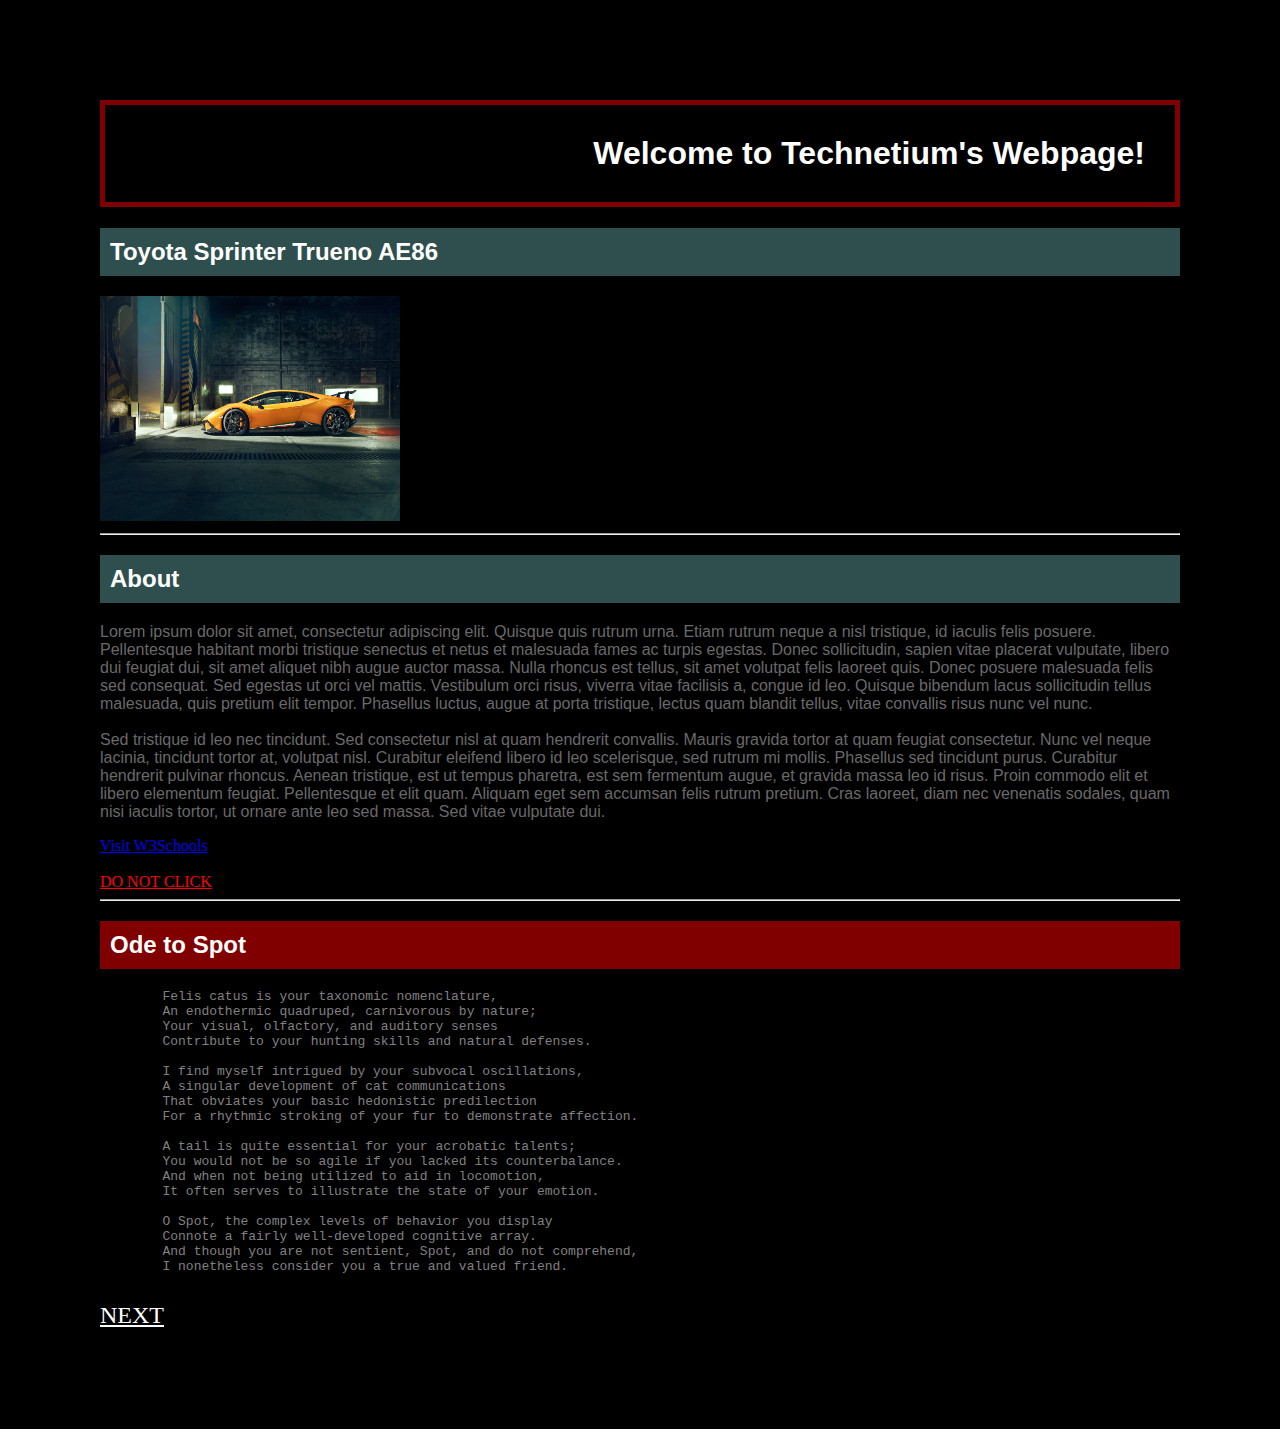
<file: Deprecated/index.html>
<!DOCTYPE html>
<html lang="en">

	<head>
		<title>Technetium's Webpage</title>

		<!--
	  INTERNAL CSS DEFINED WITHIN HEAD CSS CAN BE DEFINED INLINE, INTERNALLY, 
	  OR EXTERNALLY THROUGH STYLESHEET
		-->
	<style>
	.cars{
		background-color: slategrey;
		color: white;
		padding: 10px;
	}

	.planes{
		background-color: tomato;
		color: white;
		padding: 10px;
	}

	body{
		background-color: black; 
		font family: helvetica;
		margin: 100px;
	}

	h1{			
		color: white;
		font-family: helvetica;
		text-align: right;
		border: 5px solid maroon;
		padding: 30px;
	}

	h2{
		background-color: darkslategrey;
		color: white;
		font-family: helvetica;
		text-align: left;
		padding: 10px;
	}

	h3{
		background-color: tan;
		color:black;
		font-family: helvetica;
		padding: 10px;
	}

	p{
		color: dimgrey; 
		font-family: helvetica;
	}
	</style>

	</head>

	<body>

		<!--H1 THROUGH H6 DENOTE HEADINGS OF DECREASING IMPORTANCE-->
		<h1>Welcome to Technetium's Webpage!</h1>

		<h2>Toyota Sprinter Trueno AE86</h2>
		<img src="09.jpg" width="300" height="225" alt="AE86 image">


		<!--HORIZONTAL RULES ARE DEFINED USING <hr> ELEMENT-->
		<hr>

		<h2>About</h2>

		<!--TITLE ATTRIBUTE DEFINES A TOOLTIP-->
		<p title="tooltip">Lorem ipsum dolor sit amet, consectetur adipiscing elit. Quisque quis rutrum urna. 
		Etiam rutrum neque a nisl tristique, id iaculis felis posuere. Pellentesque habitant morbi tristique 
		senectus et netus et malesuada fames ac turpis egestas. Donec sollicitudin, sapien vitae placerat 
		vulputate, libero dui feugiat dui, sit amet aliquet nibh augue auctor massa. Nulla rhoncus est tellus, 
		sit amet volutpat felis laoreet quis. Donec posuere malesuada felis sed consequat. Sed egestas ut orci 
		vel mattis. Vestibulum orci risus, viverra vitae facilisis a, congue id leo. Quisque bibendum lacus 
		sollicitudin tellus malesuada, quis pretium elit tempor. Phasellus luctus, augue at porta tristique, 
		lectus quam blandit tellus, vitae convallis risus nunc vel nunc.
		<br><br>
		Sed tristique id leo nec tincidunt. Sed consectetur nisl at quam hendrerit convallis. Mauris gravida 
		tortor at quam feugiat consectetur. Nunc vel neque lacinia, tincidunt tortor at, volutpat nisl. 
		Curabitur eleifend libero id leo scelerisque, sed rutrum mi mollis. Phasellus sed tincidunt purus. 
		Curabitur hendrerit pulvinar rhoncus. Aenean tristique, est ut tempus pharetra, est sem fermentum augue, 
		et gravida massa leo id risus. Proin commodo elit et libero elementum feugiat. Pellentesque et elit quam. 
		Aliquam eget sem accumsan felis rutrum pretium. Cras laoreet, diam nec venenatis sodales, quam nisi 
		iaculis tortor, ut ornare ante leo sed massa. Sed vitae vulputate dui.</p>

		<!--
	  <a> ELEMENT DENOTES A HYPERLINK, WHILE <href> REFERS TO LINK LOCATION
	  THE TARGET ATTRIBUTE SPECIFIES WHERE TO OPEN THE LINKED DOCUMENT:

	  _self: Default. Opens the document in the same window/tab as it was clicked
	  _blank: Opens the document in a new window or tab
	  _parent: Opens the document in the parent fram
	  _top: opens the document in the full body of the window
		-->
		<a href="https://www.w3schools.com" target="_blank">Visit W3Schools</a>

		<br><br>

		<a href="https://www.youtube.com/embed/moZtoMP7HAA" target="_blank" style="color:red">DO NOT CLICK</a>

		<hr>

		<!--EXAMPLE OF INLINE CSS-->
		<h2 style="background-color:maroon; color:white;">Ode to Spot</h2>

		<!--<pre> ELEMENT DEFINES PREFORMATED TEXT-->
		<pre style="color:grey;">
	Felis catus is your taxonomic nomenclature,
	An endothermic quadruped, carnivorous by nature;
	Your visual, olfactory, and auditory senses
	Contribute to your hunting skills and natural defenses.

	I find myself intrigued by your subvocal oscillations,
	A singular development of cat communications
	That obviates your basic hedonistic predilection
	For a rhythmic stroking of your fur to demonstrate affection.

	A tail is quite essential for your acrobatic talents;
	You would not be so agile if you lacked its counterbalance.
	And when not being utilized to aid in locomotion,
	It often serves to illustrate the state of your emotion.

	O Spot, the complex levels of behavior you display
	Connote a fairly well-developed cognitive array.
	And though you are not sentient, Spot, and do not comprehend,
	I nonetheless consider you a true and valued friend.
		</pre>

		<a href=page2.html style="font-size:150%; color:white";>NEXT</a>

	</body>
</html>
</file>
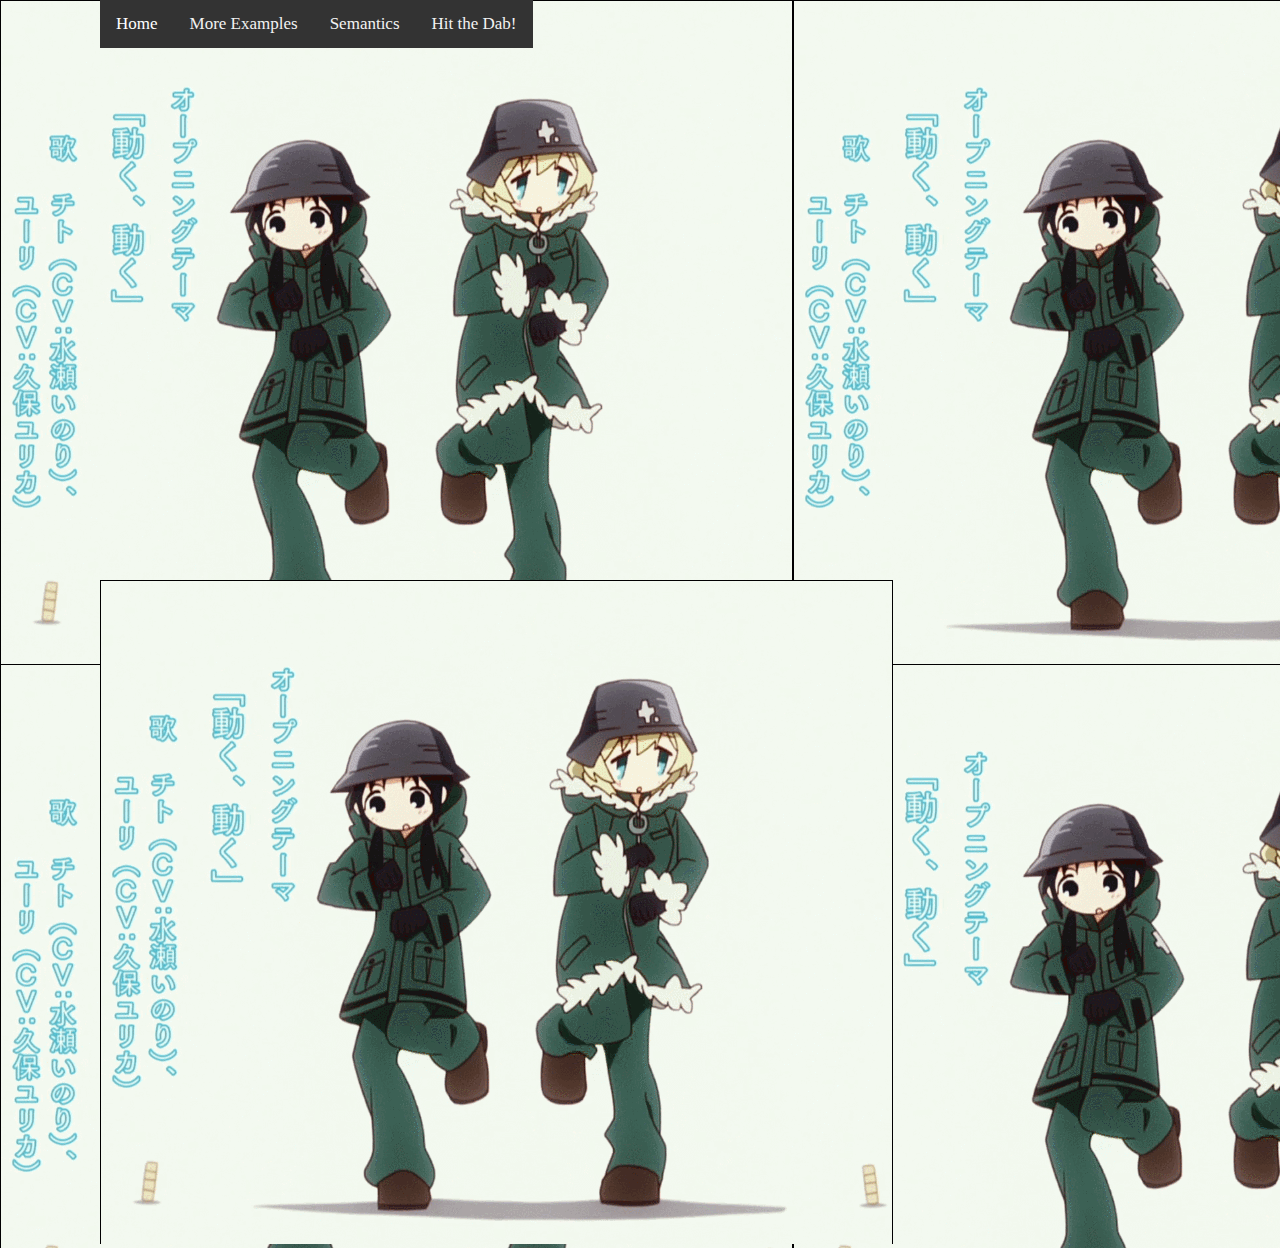
<file: dab.html>
<!DOCTYPE html>
<html lang="en">

<head>
<title>Block and Inline Examples</title>
<meta name="viewport" content="width=device-width, initial-scale=1.0">
<!--
INTERNAL CSS DEFINED WITHIN HEAD CSS CAN BE DEFINED INLINE, INTERNALLY, 
OR EXTERNALLY THROUGH STYLESHEET

EXAMPLES CAN BE FOUND HERE: https://www.w3schools.com/html/html_css.asp
-->
<link rel="stylesheet" href="styles.css">

</head>

<body style="background-image: url('dab.gif')">

<div class="topnav">
	<a class="active" href="index.html">Home</a>
	<a href="page2.html">More Examples</a>
	<a href="semantic.html">Semantics</a>
	<a href="dab.html">Hit the Dab!</a>
</div>


<iframe width="1024" height="576" src="https://www.youtube.com/embed/moZtoMP7HAA" frameborder="0" allow="accelerometer; autoplay; clipboard-write; encrypted-media; gyroscope; picture-in-picture" allowfullscreen></iframe>


<img src="dab.gif" width="793" height="664">

</body>
</html>
</file>
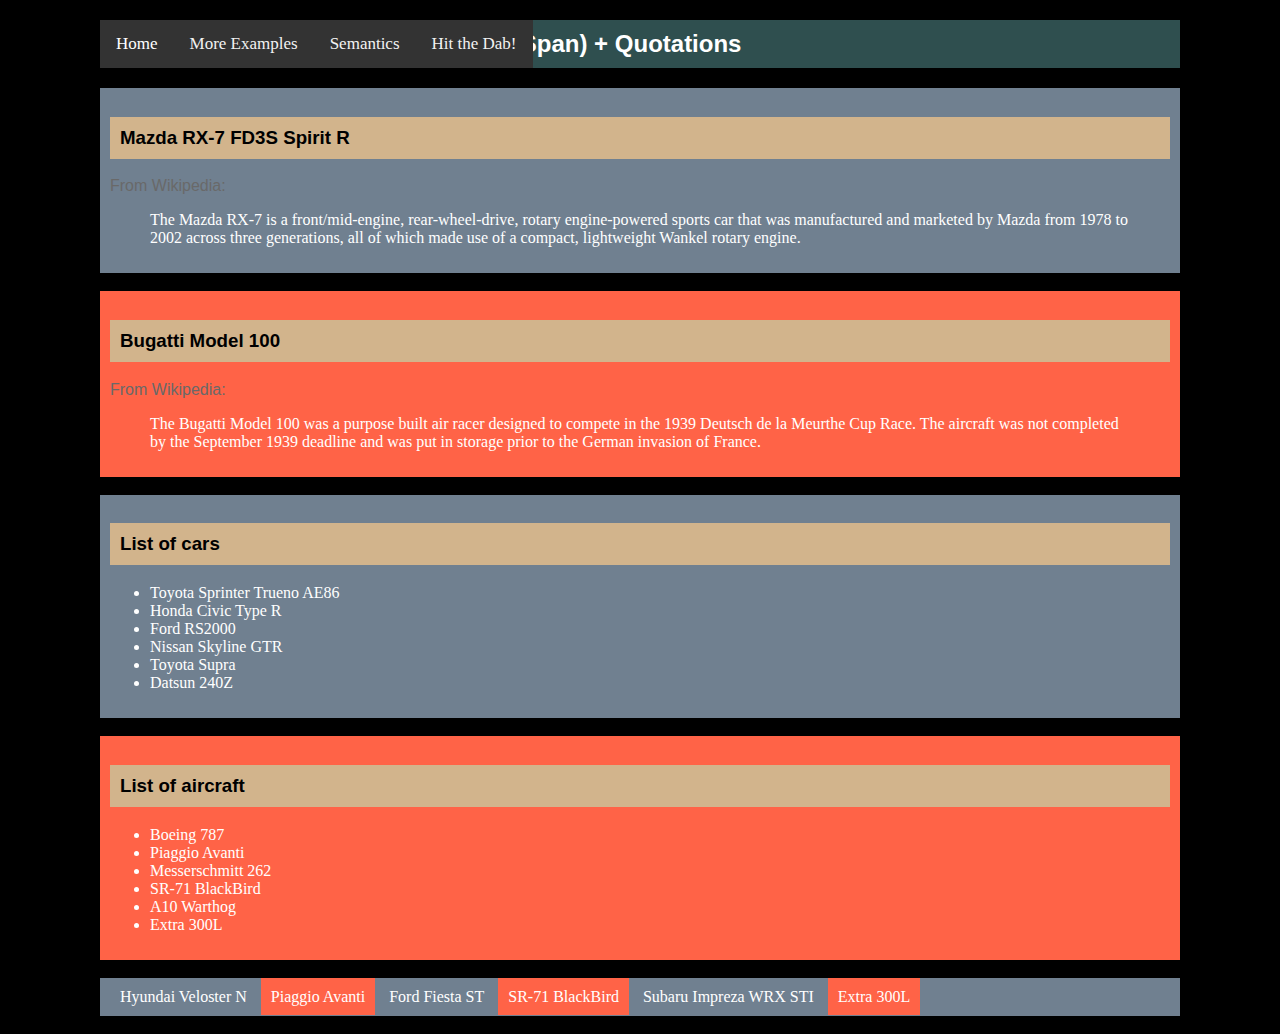
<file: page2.html>
<!DOCTYPE html>
<html lang="en">

<head>
<title>Block and Inline Examples</title>
<meta name="viewport" content="width=device-width, initial-scale=1.0">
<!--
INTERNAL CSS DEFINED WITHIN HEAD CSS CAN BE DEFINED INLINE, INTERNALLY, 
OR EXTERNALLY THROUGH STYLESHEET

EXAMPLES CAN BE FOUND HERE: https://www.w3schools.com/html/html_css.asp
-->
<link rel="stylesheet" href="styles.css">

</head>

<body>

<div class="topnav">
	<a class="active" href="index.html">Home</a>
	<a href="page2.html">More Examples</a>
	<a href="semantic.html">Semantics</a>
	<a href="dab.html">Hit the Dab!</a>
</div>

<h2>Block and Inline Examples (Div and Span) + Quotations</h2>

<!--DIVS ARE USED AS BLOCK ELEMENTS AND CAN BE CUSTOMIZED USING THE CLASS ATTRIBUTE-->
<div class="cars">
	<h3>Mazda RX-7 FD3S Spirit R</h3>
	<p>From Wikipedia:</p>
	<blockquote cite=https://en.wikipedia.org/wiki/Mazda_RX-7>
	The Mazda RX-7 is a front/mid-engine, rear-wheel-drive, rotary engine-powered sports car that 
	was manufactured and marketed by Mazda from 1978 to 2002 across three generations, all of which 
	made use of a compact, lightweight Wankel rotary engine.
	</blockquote>
</div>
<br>

<div class="planes">
	<h3>Bugatti Model 100</h3>
	<p>From Wikipedia:</p>
	<blockquote cite=https://en.wikipedia.org/wiki/Bugatti_Model_100>
	The Bugatti Model 100 was a purpose built air racer designed to compete in the 1939 Deutsch de 
	la Meurthe Cup Race. The aircraft was not completed by the September 1939 deadline and was put 
	in storage prior to the German invasion of France.
	</blockquote>
</div>
<br>

<div class="cars">
	<h3>List of cars</h3>
	<ul>
		<li>Toyota Sprinter Trueno AE86</li>
		<li>Honda Civic Type R</li>
		<li>Ford RS2000</li>
		<li>Nissan Skyline GTR</li>
		<li>Toyota Supra</li>
		<li>Datsun 240Z</li>
	</ul>
</div>
<br>

<div class="planes">
	<h3>List of aircraft</h3>	
	<ul>
		<li>Boeing 787</li>
		<li>Piaggio Avanti</li>
		<li>Messerschmitt 262</li>
		<li>SR-71 BlackBird</li>
		<li>A10 Warthog</li>
		<li>Extra 300L</li>
	</ul>
</div>
<br>

<!--SPANS ARE USED AS INLINE ELEMENTS AND CAN ALSO USE THE CLASS ATTRIBUTE-->
<div class="cars">
	<span class="cars">Hyundai Veloster N</span>
	<span class="planes">Piaggio Avanti</span>
	<span class="cars">Ford Fiesta ST</span>
	<span class="planes">SR-71 BlackBird</span>
	<span class="cars">Subaru Impreza WRX STI</span>
	<span class="planes">Extra 300L</span>
</div>
<br>

</body>
</html>
</file>
<file: styles.css>
.topnav{background-color: #333; overflow: hidden; position: fixed;}
.topnav a{float: left; color: #f2f2f2; text-align: center; padding: 14px 16px; text-decoration: none; font-size: 17px;}
.topnav a:hover{background-color: maroon; color: red;}
.topnav a.active{background color: #4CAF50; color: white;}
.header{background-image: url('carbon.jpeg'); border: 3px solid maroon;}
.cars{background-color: slategrey; color: white; padding: 10px;}
.planes{background-color: tomato; color: white; padding: 10px;}
body{background-color: black; font family: helvetica; margin: 0px 100px;}
h1{color: white; font-family: helvetica;<!--border: 5px solid maroon; padding: 30px;-->}
h2{background-color: darkslategrey; color: white; font-family: helvetica; padding: 10px;}
h3{background-color: tan; color:black; font-family: helvetica; padding: 10px;}
p{color: dimgrey; font-family: helvetica;}
</file>
